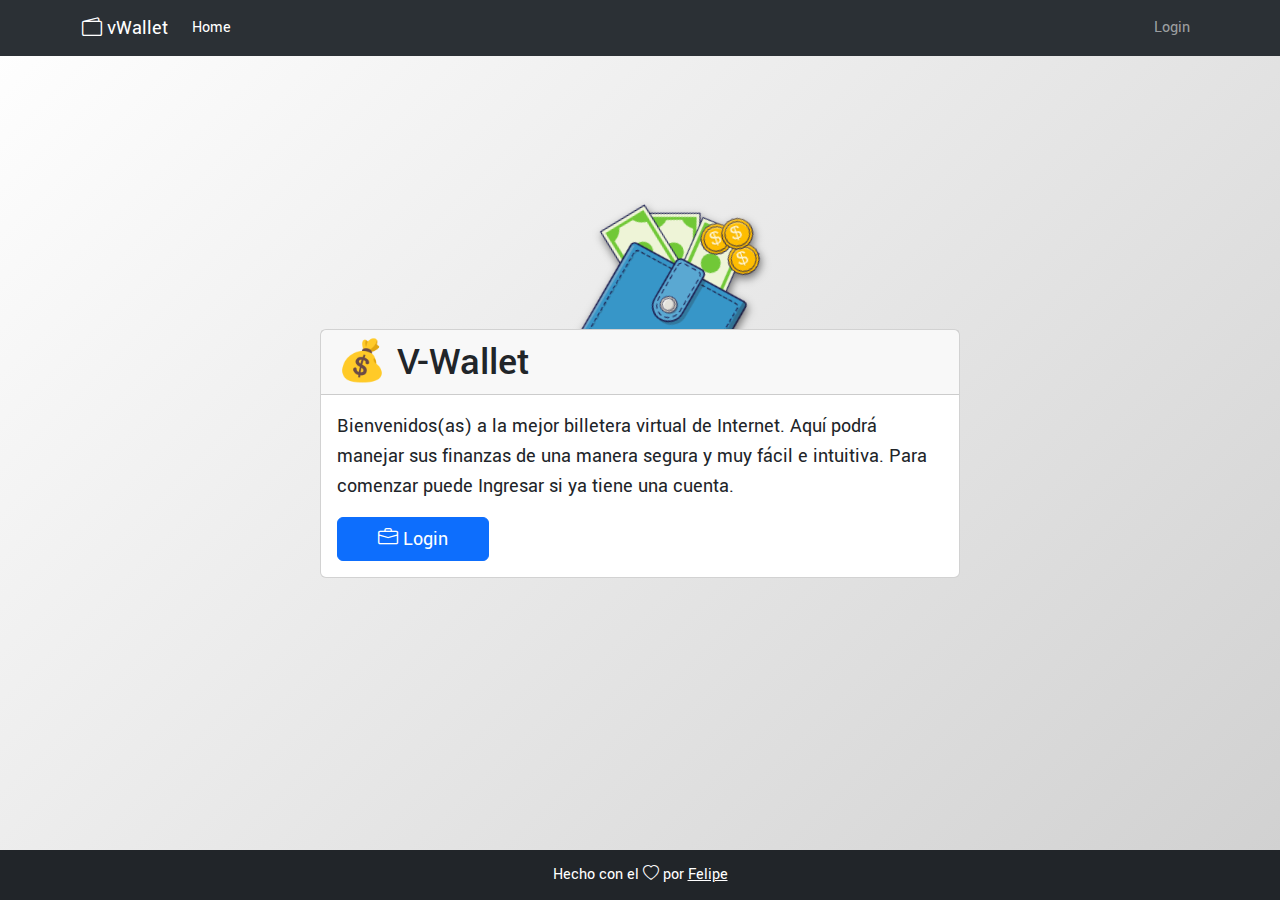
<file: index.html>
<!doctype html>
<html lang="es">
<head>
    <meta charset="UTF-8">
    <meta name="viewport"
          content="width=device-width, user-scalable=no, initial-scale=1.0, maximum-scale=1.0, minimum-scale=1.0">
    <meta http-equiv="X-UA-Compatible" content="ie=edge">
    <title>V-Wallet</title>

    <link rel="shortcut icon" href="./assets/media/images/favicon.ico" type="image/x-icon">

    <!-- CSS Bootstrap -->
    <link href="https://cdn.jsdelivr.net/npm/bootstrap@5.3.3/dist/css/bootstrap.min.css" rel="stylesheet"
          integrity="sha384-QWTKZyjpPEjISv5WaRU9OFeRpok6YctnYmDr5pNlyT2bRjXh0JMhjY6hW+ALEwIH" crossorigin="anonymous">

    <!-- Bootstrap Icons -->
    <link rel="stylesheet" href="https://cdn.jsdelivr.net/npm/bootstrap-icons@1.11.3/font/bootstrap-icons.min.css">

    <!-- CSS Styles -->
    <link rel="stylesheet" href="./assets/css/styles.css">

</head>
<body>
<div class="d-flex flex-column overflow-hidden min-vh-100 vh-100">

    <header class="bg-dark text-white text-center">
        <nav class="navbar navbar-expand-lg bg-body-tertiary" data-bs-theme="dark">
            <div class="container">
                <a class="navbar-brand" href="./index.html"><i class="bi bi-wallet2"></i> vWallet</a>
                <button class="navbar-toggler" type="button" data-bs-toggle="collapse" data-bs-target="#navbarText"
                        aria-controls="navbarText" aria-expanded="false" aria-label="Toggle navigation">
                    <span class="navbar-toggler-icon"></span>
                </button>
                <div class="collapse navbar-collapse" id="navbarText">
                    <ul class="navbar-nav me-auto mb-2 mb-lg-0">
                        <li class="nav-item">
                            <a class="nav-link active" aria-current="page" href="./index.html">Home</a>
                        </li>
                    </ul>
                    <ul class="navbar-nav ml-auto">
                        <li class="nav-item">
                            <a class="nav-link" aria-current="page" href="./pages/login.html">
                                Login
                            </a>
                        </li>
                    </ul>
                </div>
            </div>
        </nav>
    </header>
    <main role="main" class="flex-grow-1 overflow-auto d-flex flex-column justify-content-center align-items-center">
        <div class="card col-11 col-sm-10 col-lg-8 col-xl-6">
            <img class="wallet-icon" src="./assets/media/images/wallet.svg" alt="Wallet icon">
            <h1 class="card-header">💰 V-Wallet</h1>
            <div class="card-body">
                <p class="fs-5">
                    Bienvenidos(as) a la mejor billetera virtual de Internet. Aquí podrá manejar sus finanzas
                    de una manera segura y muy fácil e intuitiva. Para comenzar puede Ingresar si ya tiene una cuenta.
                </p>
                <a id="login-btn" class="login-btn btn btn-primary fs-5 col-12 col-sm-12 col-lg-3 col-xl-3" href="./pages/login.html">
                    <i class="bi bi-briefcase"></i>
                    Login
                </a>
            </div>
        </div>
    </main>

    <footer class="flex-grow-0 bg-dark text-white d-flex justify-content-center align-items-center">
        <div class="container text-center">
            <div class="fs-6">Hecho con el <i class="bi bi-heart"></i> por <a href="https://uncodigo.com/" class="text-white">Felipe</a></div>
        </div>
    </footer>

</div>


<!-- Bootstrap Js -->
<script src="https://cdn.jsdelivr.net/npm/bootstrap@5.3.3/dist/js/bootstrap.bundle.min.js"
        integrity="sha384-YvpcrYf0tY3lHB60NNkmXc5s9fDVZLESaAA55NDzOxhy9GkcIdslK1eN7N6jIeHz"
        crossorigin="anonymous"></script>
<!-- JavaScript -->
<script src="./assets/js/main.js" type="module"></script>
</body>
</html>
</file>
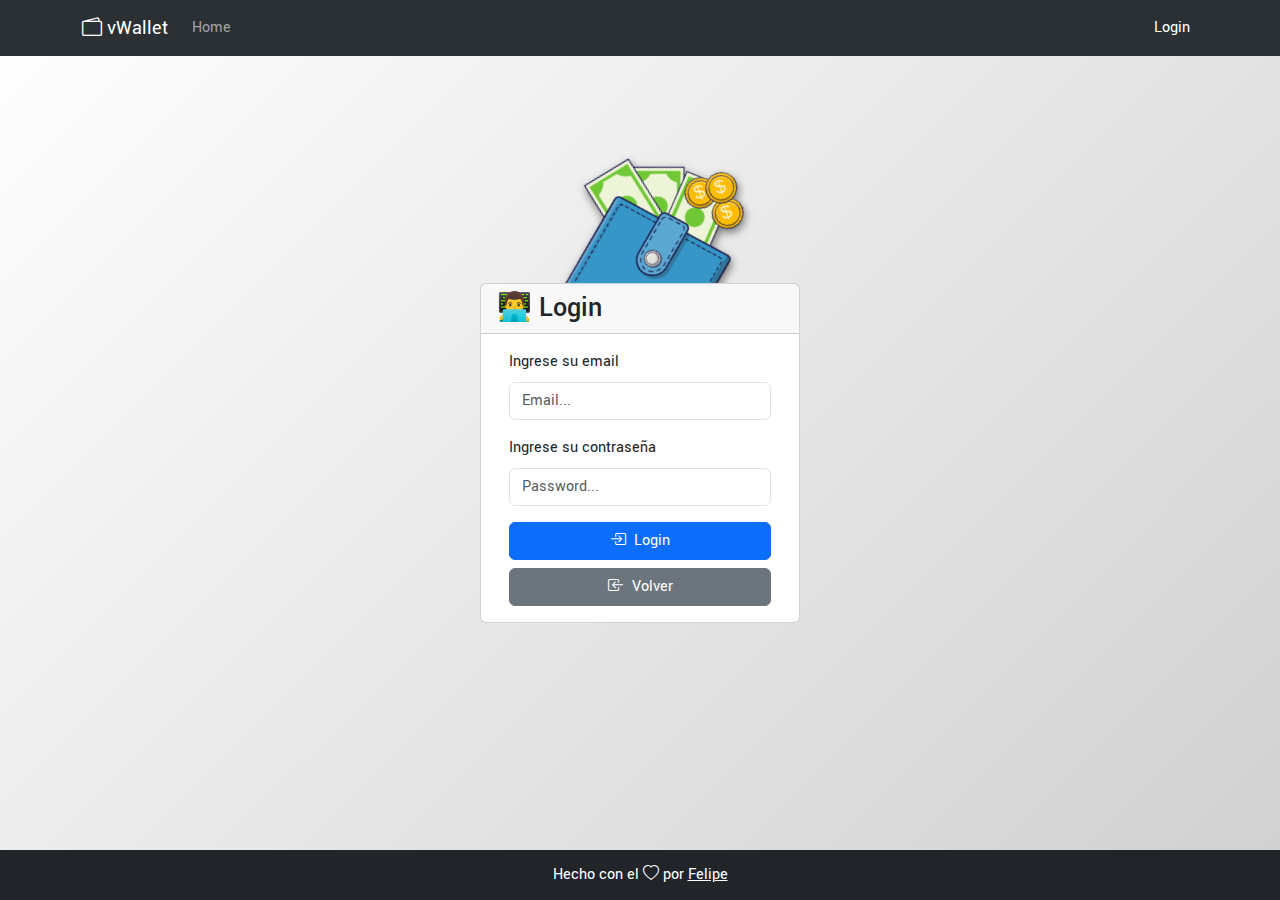
<file: pages/deposit.html>
<!doctype html>
<html lang="es">
<head>
    <meta charset="UTF-8">
    <meta name="viewport"
          content="width=device-width, user-scalable=no, initial-scale=1.0, maximum-scale=1.0, minimum-scale=1.0">
    <meta http-equiv="X-UA-Compatible" content="ie=edge">
    <title>Depositar - V-Wallet</title>

    <link rel="shortcut icon" href="../assets/media/images/favicon.ico" type="image/x-icon">

    <!-- CSS Bootstrap -->
    <link href="https://cdn.jsdelivr.net/npm/bootstrap@5.3.3/dist/css/bootstrap.min.css" rel="stylesheet"
          integrity="sha384-QWTKZyjpPEjISv5WaRU9OFeRpok6YctnYmDr5pNlyT2bRjXh0JMhjY6hW+ALEwIH" crossorigin="anonymous">

    <!-- Bootstrap Icons -->
    <link rel="stylesheet" href="https://cdn.jsdelivr.net/npm/bootstrap-icons@1.11.3/font/bootstrap-icons.min.css">

    <!-- CSS Styles -->
    <link rel="stylesheet" href="../assets/css/styles.css">

</head>
<body>
<div id="loader"></div>
<div id="overlay"></div>
<div class="d-flex flex-column overflow-hidden min-vh-100 vh-100">
    <header class="bg-dark text-white text-center">
        <nav class="navbar navbar-expand-lg bg-body-tertiary" data-bs-theme="dark">
            <div class="container">
                <a class="navbar-brand" href="../index.html"><i class="bi bi-wallet2"></i> vWallet</a>
                <button class="navbar-toggler" type="button" data-bs-toggle="collapse" data-bs-target="#navbarText"
                        aria-controls="navbarText" aria-expanded="false" aria-label="Toggle navigation">
                    <span class="navbar-toggler-icon"></span>
                </button>
                <div class="collapse navbar-collapse" id="navbarText">
                    <ul class="navbar-nav me-auto mb-2 mb-lg-0">
                        <li class="nav-item">
                            <a class="nav-link" aria-current="page" href="../index.html">Home</a>
                        </li>
                    </ul>
                    <ul class="navbar-nav ml-auto">
                        <li class="nav-item">
                            <a class="nav-link" aria-current="page" href="#">
                                <i class="bi bi-person-fill-gear"></i> Config
                            </a>
                        </li>
                        <li class="nav-item">
                            <a class="nav-link" id="logout-link" aria-current="page" href="#">
                                <i class="bi bi-box-arrow-right"></i> Salir
                            </a>
                        </li>
                    </ul>
                </div>
            </div>
        </nav>
    </header>
    <main class="container flex-grow-1 overflow-auto d-flex flex-column justify-content-center align-items-center"
          role="main">
        <div class="card col-12 col-sm-12 col-lg-12 col-xl-12 my-3">
            <img class="wallet-icon" src="../assets/media/images/wallet.svg" alt="Wallet icon">
            <h1 class="card-header fs-3">🏦 Depositar</h1>
            <div class="card-body">
                <form class="w-100">
                    <div class="mb-3">
                        <label for="deposit-amount" class="form-label fs-5">
                            Moto a depositar:
                        </label>
                        <input type="number" placeholder="Ingresar un monto..." class="form-control fs-3" id="deposit-amount" required>
                    </div>
                    <div id="alert-deposit-fail" class="alert alert-danger">
                        Ingrese un monto válido
                    </div>
                    <a id="btn-deposit" class="mb-2 w-100 d-flex justify-content-center gap-2 btn btn-lg btn-primary">
                        <i class="bi bi-piggy-bank-fill"></i>
                        Depositar
                    </a>
                    <a class="w-100 d-flex justify-content-center gap-2 btn btn-lg btn-secondary" href="./menu.html">
                        <i class="bi bi-box-arrow-in-left"></i>
                        Volver al menú
                    </a>
                </form>
            </div>
        </div>
    </main>

    <footer class="flex-grow-0 bg-dark text-white d-flex justify-content-center align-items-center">
        <div class="container text-center">
            <div class="fs-6">Hecho con el <i class="bi bi-heart"></i> por <a href="https://uncodigo.com/"
                                                                              class="text-white">Felipe</a></div>
        </div>
    </footer>

</div>
<!-- Jquery -->
<script src="https://code.jquery.com/jquery-3.7.1.min.js" integrity="sha256-/JqT3SQfawRcv/BIHPThkBvs0OEvtFFmqPF/lYI/Cxo=" crossorigin="anonymous"></script>

<!-- Bootstrap Js -->
<script src="https://cdn.jsdelivr.net/npm/bootstrap@5.3.3/dist/js/bootstrap.bundle.min.js"
        integrity="sha384-YvpcrYf0tY3lHB60NNkmXc5s9fDVZLESaAA55NDzOxhy9GkcIdslK1eN7N6jIeHz"
        crossorigin="anonymous"></script>
        
<!-- JavaScript -->
<script src="../assets/js/main.js" type="module"></script>
</body>
</html>
</file>
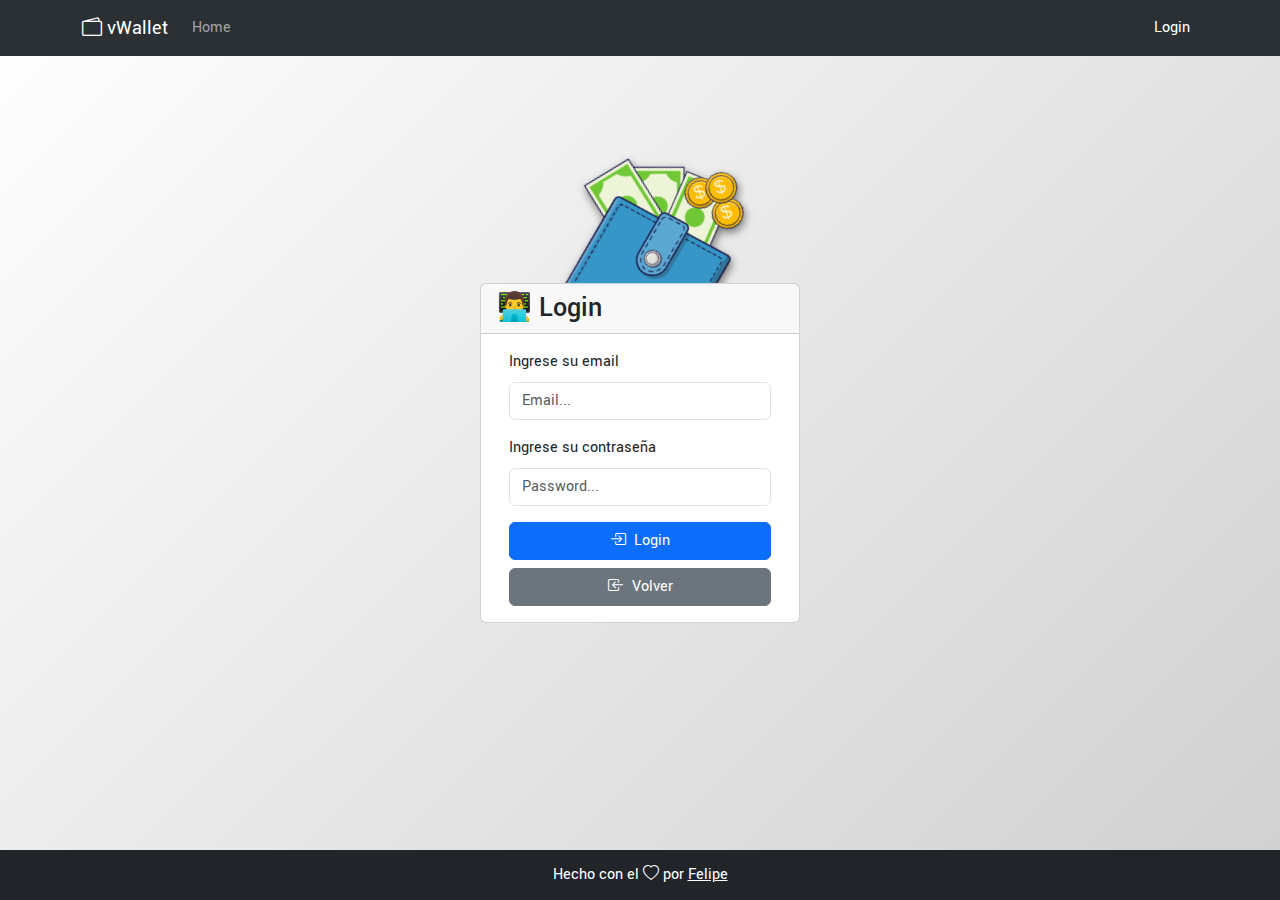
<file: pages/login.html>
<!doctype html>
<html lang="es">
<head>
    <meta charset="UTF-8">
    <meta name="viewport"
          content="width=device-width, user-scalable=no, initial-scale=1.0, maximum-scale=1.0, minimum-scale=1.0">
    <meta http-equiv="X-UA-Compatible" content="ie=edge">
    <title>Login - V-Wallet</title>

    <link rel="shortcut icon" href="../assets/media/images/favicon.ico" type="image/x-icon">

    <!-- CSS Bootstrap -->
    <link href="https://cdn.jsdelivr.net/npm/bootstrap@5.3.3/dist/css/bootstrap.min.css" rel="stylesheet"
          integrity="sha384-QWTKZyjpPEjISv5WaRU9OFeRpok6YctnYmDr5pNlyT2bRjXh0JMhjY6hW+ALEwIH" crossorigin="anonymous">

    <!-- Bootstrap Icons -->
    <link rel="stylesheet" href="https://cdn.jsdelivr.net/npm/bootstrap-icons@1.11.3/font/bootstrap-icons.min.css">

    <!-- CSS Styles -->
    <link rel="stylesheet" href="../assets/css/styles.css">

</head>
<body>
<div id="loader"></div>
<div id="overlay"></div>
<div class="d-flex flex-column overflow-hidden min-vh-100 vh-100">

    <header class="bg-dark text-white text-center">
        <nav class="navbar navbar-expand-lg bg-body-tertiary" data-bs-theme="dark">
            <div class="container">
                <a class="navbar-brand" href="../index.html"><i class="bi bi-wallet2"></i> vWallet</a>
                <button class="navbar-toggler" type="button" data-bs-toggle="collapse" data-bs-target="#navbarText"
                        aria-controls="navbarText" aria-expanded="false" aria-label="Toggle navigation">
                    <span class="navbar-toggler-icon"></span>
                </button>
                <div class="collapse navbar-collapse" id="navbarText">
                    <ul class="navbar-nav me-auto mb-2 mb-lg-0">
                        <li class="nav-item">
                            <a class="nav-link" aria-current="page" href="../index.html">Home</a>
                        </li>
                    </ul>
                    <ul class="navbar-nav ml-auto">
                        <li class="nav-item">
                            <a class="nav-link active" aria-current="page" href="../pages/login.html">
                                Login
                            </a>
                        </li>
                    </ul>
                </div>
            </div>
        </nav>
    </header>
    <main role="main" class="flex-grow-1 overflow-auto d-flex flex-column justify-content-center align-items-center">
        <div class="card col-11 col-sm-8 col-lg-6 col-xl-3">
            <img class="wallet-icon" src="../assets/media/images/wallet.svg" alt="Wallet icon">
            <h1 class="card-header fs-3">👨‍💻 Login</h1>
            <div class="card-body d-flex justify-content-center">
                <form id="login-form" class="col-11" novalidate>
                    <div id="alert-login-fail" class="alert alert-danger">
                        Usuario o password incorrectos
                    </div>
                    <div class="mb-3">
                        <label for="email" class="form-label">
                            Ingrese su email
                        </label>
                        <input type="email" placeholder="Email..." class="form-control" id="email" required>
                        <div id="invalid-email" class="invalid-feedback">
                            Por favor ingrese su correo
                        </div>
                        <div id="valid-email" class="valid-feedback">
                            Súper bien
                        </div>
                    </div>
                    <div class="mb-3">
                        <label for="password" class="form-label">
                            Ingrese su contraseña
                        </label>
                        <input type="password" placeholder="Password..." class="form-control" id="password"
                               min="6" required>
                        <div id="invalid-password" class="invalid-feedback">
                            Por favor ingrese su contraseña
                        </div>
                        <div id="valid-password" class="valid-feedback">
                            Súper bien
                        </div>
                    </div>
                    <button type="submit" class="mb-2 w-100 d-flex justify-content-center gap-2 btn btn-primary" href="./menu.html">
                        <i class="bi bi-box-arrow-in-right"></i>
                        Login
                    </button>
                    <a class="w-100 d-flex justify-content-center gap-2 btn btn-secondary" href="../index.html">
                        <i class="bi bi-box-arrow-in-left"></i>
                        Volver
                    </a>
                </form>
            </div>
        </div>
    </main>

    <footer class="flex-grow-0 bg-dark text-white d-flex justify-content-center align-items-center">
        <div class="container text-center">
            <div class="fs-6">Hecho con el <i class="bi bi-heart"></i> por <a href="https://uncodigo.com/"
                                                                              class="text-white">Felipe</a></div>
        </div>
    </footer>

</div>

<!-- Jquery -->
<script src="https://code.jquery.com/jquery-3.7.1.min.js" integrity="sha256-/JqT3SQfawRcv/BIHPThkBvs0OEvtFFmqPF/lYI/Cxo=" crossorigin="anonymous"></script>

<!-- Bootstrap Js -->
<script src="https://cdn.jsdelivr.net/npm/bootstrap@5.3.3/dist/js/bootstrap.bundle.min.js"
        integrity="sha384-YvpcrYf0tY3lHB60NNkmXc5s9fDVZLESaAA55NDzOxhy9GkcIdslK1eN7N6jIeHz"
        crossorigin="anonymous"></script>
<!-- JavaScript -->
<script src="../assets/js/main.js" type="module"></script>
</body>
</html>
</file>
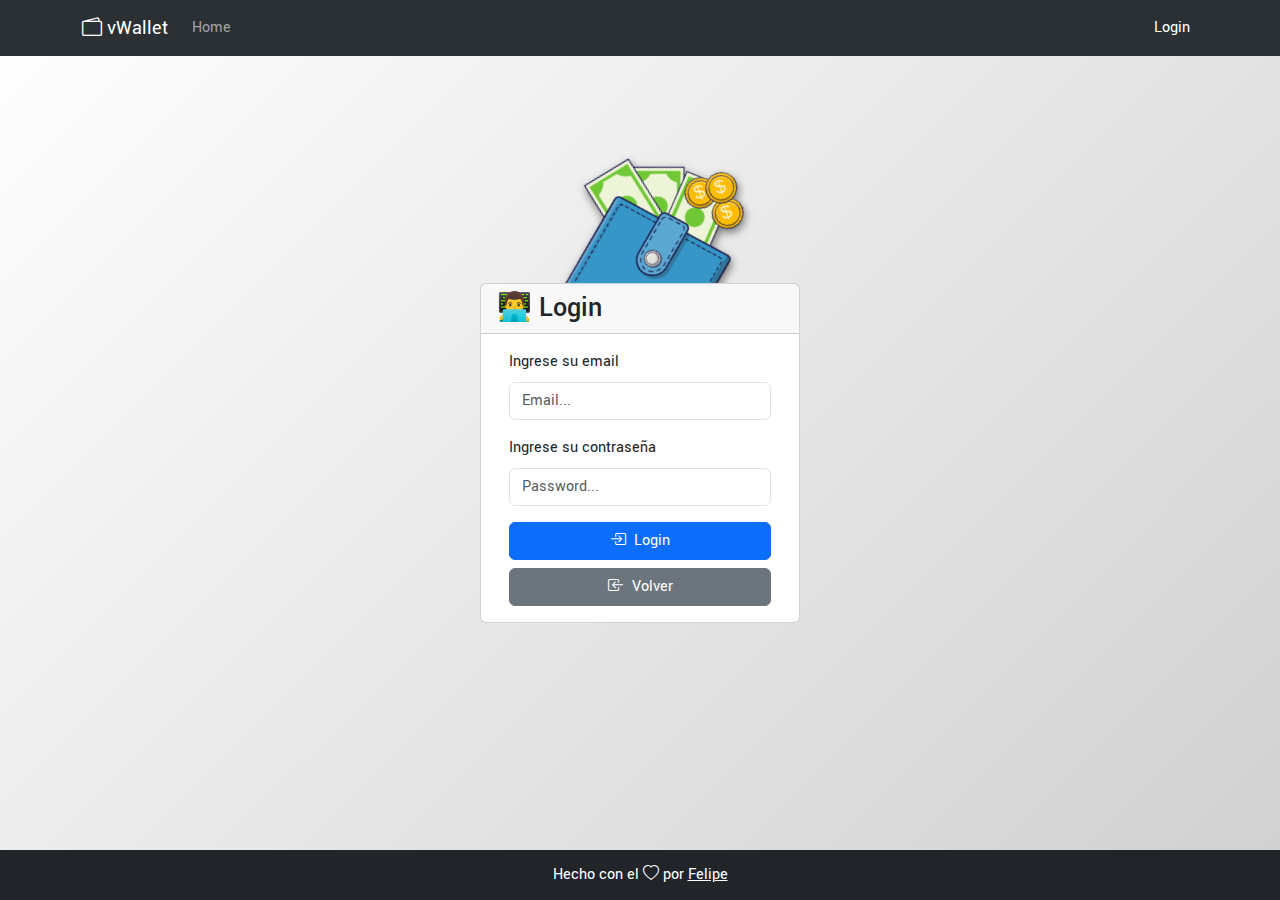
<file: pages/menu.html>
<!doctype html>
<html lang="es">
<head>
    <meta charset="UTF-8">
    <meta name="viewport"
          content="width=device-width, user-scalable=no, initial-scale=1.0, maximum-scale=1.0, minimum-scale=1.0">
    <meta http-equiv="X-UA-Compatible" content="ie=edge">
    <title>Menú - V-Wallet</title>

    <link rel="shortcut icon" href="../assets/media/images/favicon.ico" type="image/x-icon">

    <!-- CSS Bootstrap -->
    <link href="https://cdn.jsdelivr.net/npm/bootstrap@5.3.3/dist/css/bootstrap.min.css" rel="stylesheet"
          integrity="sha384-QWTKZyjpPEjISv5WaRU9OFeRpok6YctnYmDr5pNlyT2bRjXh0JMhjY6hW+ALEwIH" crossorigin="anonymous">

    <!-- Bootstrap Icons -->
    <link rel="stylesheet" href="https://cdn.jsdelivr.net/npm/bootstrap-icons@1.11.3/font/bootstrap-icons.min.css">

    <!-- CSS Styles -->
    <link rel="stylesheet" href="../assets/css/styles.css">

</head>
<body>
<div class="d-flex flex-column overflow-hidden min-vh-100 vh-100">
    <header class="bg-dark text-white text-center">
        <nav class="navbar navbar-expand-lg bg-body-tertiary" data-bs-theme="dark">
            <div class="container">
                <a class="navbar-brand" href="../index.html"><i class="bi bi-wallet2"></i> vWallet</a>
                <button class="navbar-toggler" type="button" data-bs-toggle="collapse" data-bs-target="#navbarText"
                        aria-controls="navbarText" aria-expanded="false" aria-label="Toggle navigation">
                    <span class="navbar-toggler-icon"></span>
                </button>
                <div class="collapse navbar-collapse" id="navbarText">
                    <ul class="navbar-nav me-auto mb-2 mb-lg-0">
                        <li class="nav-item">
                            <a class="nav-link" aria-current="page" href="../index.html">Home</a>
                        </li>
                    </ul>
                    <ul class="navbar-nav ml-auto">
                        <li class="nav-item">
                            <a class="nav-link" aria-current="page" href="#">
                                <i class="bi bi-person-fill-gear"></i> Config
                            </a>
                        </li>
                        <li class="nav-item">
                            <a class="nav-link" id="logout-link" aria-current="page" href="#">
                                <i class="bi bi-box-arrow-right"></i> Salir
                            </a>
                        </li>
                    </ul>
                </div>
            </div>
        </nav>
    </header>
    <main class="container flex-grow-1 overflow-auto d-flex flex-column justify-content-center align-items-center"
          role="main">
        <div class="card col-12 col-sm-12 col-lg-12 col-xl-12 my-3">
            <img class="wallet-icon" src="../assets/media/images/wallet.svg" alt="Wallet icon">
            <h1 class="card-header fs-3">
                <i class="bi bi-person-circle"></i>
                <span id="welcome-message"></span>
                <i class="bi bi-stars"></i>
                Elige una opción
            </h1>
            <div class="card-body">
                <ul class="list-group w-100">
                    <li class="list-group-item d-flex flex-column align-items-center">
                        <h2 id="balance" class="available-balance fs-2 fw-bold">
                            $60.000 CLP
                        </h2>
                        <span class="badge text-bg-success fs-6">
                            <i class="bi bi-wallet2"></i>
                            Saldo en tu cuenta
                        </span>
                    </li>
                    <li class="list-group-item">
                        <a class="btn-principal-menu w-100 btn btn-lg btn-primary d-flex flex-column align-items-center" href="./deposit.html">
                            <i class="bi bi-piggy-bank-fill"></i>
                            <span>
                                Depositar
                            </span>
                        </a>
                    </li>
                    <li class="list-group-item">
                        <a class="btn-principal-menu w-100 btn btn-lg btn-primary d-flex flex-column align-items-center" href="./send-money.html">
                            <i class="bi bi-cash-stack"></i>
                            Enviar dinero
                        </a>
                    </li>
                    <li class="list-group-item">
                        <a class="btn-principal-menu w-100 btn btn-lg btn-primary d-flex flex-column align-items-center" href="./transactions.html">
                            <i class="bi bi-bar-chart-fill"></i>
                            Últimos movimientos
                        </a>
                    </li>
                </ul>
            </div>
        </div>
    </main>

    <footer class="flex-grow-0 bg-dark text-white d-flex justify-content-center align-items-center">
        <div class="container text-center">
            <div class="fs-6">Hecho con el <i class="bi bi-heart"></i> por <a href="https://uncodigo.com/"
                                                                              class="text-white">Felipe</a></div>
        </div>
    </footer>

</div>

<!-- Toaster Bootstrap -->
<div class="toast-container toast-check">
    <div id="liveToast" class="toast" role="alert" aria-live="assertive" aria-atomic="true">
        <div class="toast-header">
            <strong class="me-auto"><i class="bi bi-check-circle-fill text-success"></i> Deposito exitoso</strong>
            <small>Ahora</small>
            <button type="button" class="btn-close" data-bs-dismiss="toast" aria-label="Close"></button>
        </div>
        <div class="toast-body">
            Su depósito fue agregado con éxito!
        </div>
    </div>
</div>

<div class="toast-container toast-check">
    <div id="liveToastTransfer" class="toast" role="alert" aria-live="assertive" aria-atomic="true">
        <div class="toast-header">
            <strong class="me-auto"><i class="bi bi-check-circle-fill text-success"></i> Transferencia exitosa</strong>
            <small>Ahora</small>
            <button type="button" class="btn-close" data-bs-dismiss="toast" aria-label="Close"></button>
        </div>
        <div class="toast-body">
            Su transferencia fue realizada con éxito!
        </div>
    </div>
</div>

<!-- Jquery -->
<script src="https://code.jquery.com/jquery-3.7.1.min.js" integrity="sha256-/JqT3SQfawRcv/BIHPThkBvs0OEvtFFmqPF/lYI/Cxo=" crossorigin="anonymous"></script>

<!-- Bootstrap Js -->
<script src="https://cdn.jsdelivr.net/npm/bootstrap@5.3.3/dist/js/bootstrap.bundle.min.js"
        integrity="sha384-YvpcrYf0tY3lHB60NNkmXc5s9fDVZLESaAA55NDzOxhy9GkcIdslK1eN7N6jIeHz"
        crossorigin="anonymous"></script>
<!-- JavaScript -->
<script src="../assets/js/main.js" type="module"></script>
</body>
</html>
</file>
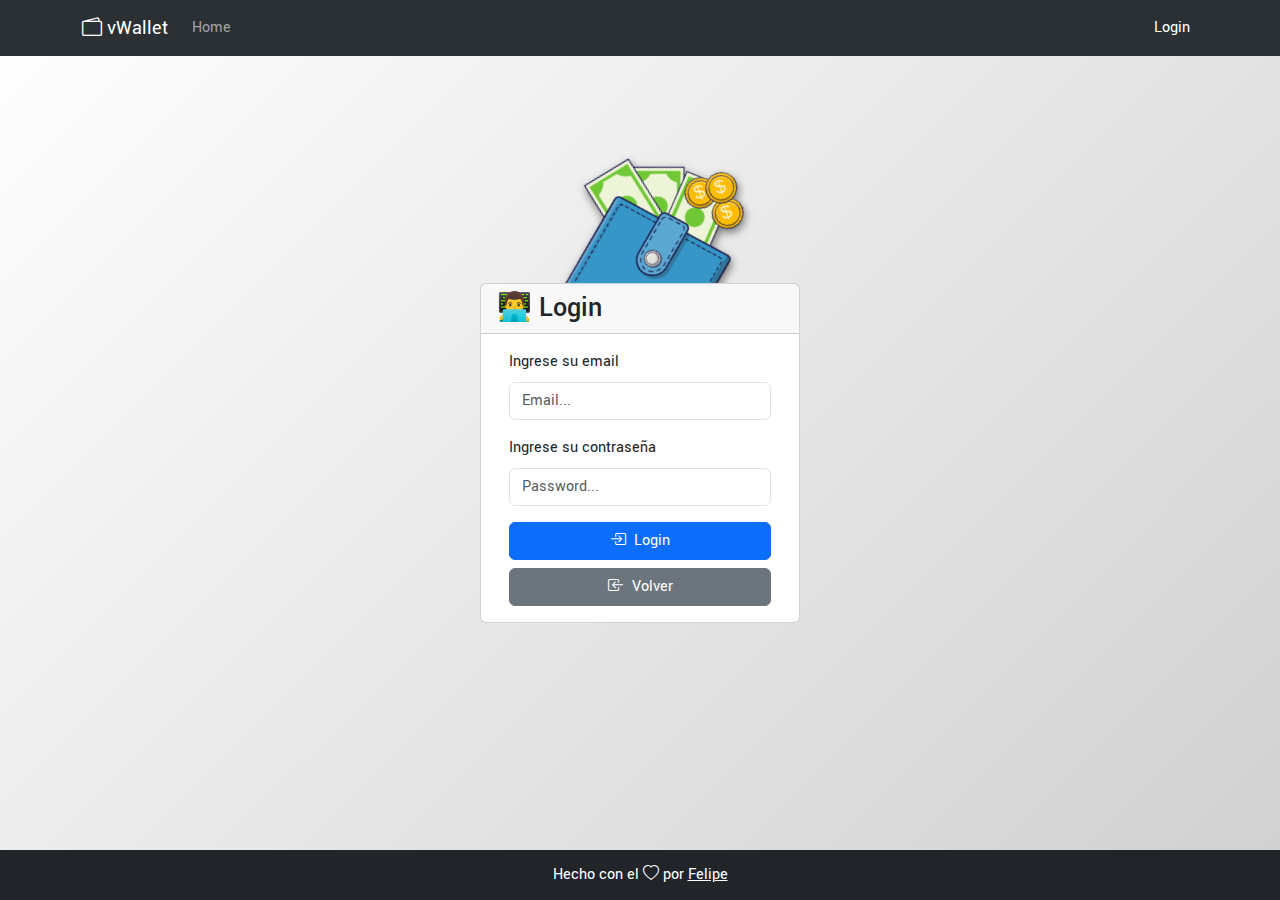
<file: pages/send-money.html>
<!doctype html>
<html lang="es">

<head>
    <meta charset="UTF-8">
    <meta name="viewport"
        content="width=device-width, user-scalable=no, initial-scale=1.0, maximum-scale=1.0, minimum-scale=1.0">
    <meta http-equiv="X-UA-Compatible" content="ie=edge">
    <title>Enviar dinero - V-Wallet</title>

    <link rel="shortcut icon" href="../assets/media/images/favicon.ico" type="image/x-icon">

    <!-- CSS Bootstrap -->
    <link href="https://cdn.jsdelivr.net/npm/bootstrap@5.3.3/dist/css/bootstrap.min.css" rel="stylesheet"
        integrity="sha384-QWTKZyjpPEjISv5WaRU9OFeRpok6YctnYmDr5pNlyT2bRjXh0JMhjY6hW+ALEwIH" crossorigin="anonymous">

    <!-- Bootstrap Icons -->
    <link rel="stylesheet" href="https://cdn.jsdelivr.net/npm/bootstrap-icons@1.11.3/font/bootstrap-icons.min.css">

    <!-- CSS Styles -->
    <link rel="stylesheet" href="../assets/css/styles.css">

</head>

<body>
    <div id="loader"></div>
    <div id="overlay"></div>
    <div class="d-flex flex-column">
        <header class="bg-dark text-white text-center">
            <nav class="navbar navbar-expand-lg bg-body-tertiary" data-bs-theme="dark">
                <div class="container">
                    <a class="navbar-brand" href="../index.html"><i class="bi bi-wallet2"></i> vWallet</a>
                    <button class="navbar-toggler" type="button" data-bs-toggle="collapse" data-bs-target="#navbarText"
                        aria-controls="navbarText" aria-expanded="false" aria-label="Toggle navigation">
                        <span class="navbar-toggler-icon"></span>
                    </button>
                    <div class="collapse navbar-collapse" id="navbarText">
                        <ul class="navbar-nav me-auto mb-2 mb-lg-0">
                            <li class="nav-item">
                                <a class="nav-link" aria-current="page" href="../index.html">Home</a>
                            </li>
                        </ul>
                        <ul class="navbar-nav ml-auto">
                            <li class="nav-item">
                                <a class="nav-link" aria-current="page" href="#">
                                    <i class="bi bi-person-fill-gear"></i> Config
                                </a>
                            </li>
                            <li class="nav-item">
                                <a class="nav-link" id="logout-link" aria-current="page" href="../pages/login.html">
                                    <i class="bi bi-box-arrow-right"></i> Salir
                                </a>
                            </li>
                        </ul>
                    </div>
                </div>
            </nav>
        </header>
        <main class="container pt-5" role="main">
            <div class="card col-12 col-sm-12 col-lg-12 col-xl-12 card-special">
                <img class="wallet-icon" src="../assets/media/images/wallet.svg" alt="Wallet icon">
                <h1 class="card-header fs-3">🏦 Enviar dinero</h1>
                <div class="card-body">
                    <div class="mb-3">
                        <label for="search-contact-input" class="form-label fs-5">
                            Buscar contacto:
                        </label>
                        <input type="text" placeholder="Escribir..." class="form-control fs-3" id="search-contact-input"
                            required>
                    </div>
                    <a class="mb-2 w-100 d-flex justify-content-center gap-2 btn btn-lg btn-primary"
                        data-bs-toggle="modal" data-bs-target="#addContactModal">
                        <i class="bi bi-person-add"></i>
                        Agregar un contacto
                    </a>
                    <hr />
                    <h4>Contactos</h4>
                    <button type="button" id="btn-show-all-contacts" class="btn btn-sm btn-success">(mostrar
                        todos)</button>
                    <div class="accordion accordion-flush my-3" id="accordion-contacts">
                    </div>

                    <a class="w-100 d-flex justify-content-center gap-2 btn btn-lg btn-secondary" href="./menu.html">
                        <i class="bi bi-box-arrow-in-left"></i>
                        Volver al menú
                    </a>
                </div>
            </div>
        </main>

        <footer class="bg-dark text-white d-flex justify-content-center align-items-center">
            <div class="container text-center">
                <div class="fs-6">Hecho con el <i class="bi bi-heart"></i> por <a href="https://uncodigo.com/"
                        class="text-white">Felipe</a></div>
            </div>
        </footer>

    </div>

    <!-- Modal -->
    <div class="modal fade" id="addContactModal" tabindex="-1" role="dialog" aria-labelledby="miModalLabel"
        aria-hidden="true">
        <div class="modal-dialog modal-dialog-centered" role="document">
            <div class="modal-content">
                <form id="add-account-contact">
                    <div class="modal-header">
                        <h5 class="modal-title" id="miModalLabel">
                            <i class="bi bi-person-add"></i>
                            Agregar contacto
                        </h5>
                        <button type="button" class="btn-close" data-bs-dismiss="modal" aria-label="Close"></button>
                    </div>
                    <div class="modal-body">
                        <div id="alert-add-contact-fail" class="alert alert-danger">
                            Todos los campos son requeridos
                        </div>
                        <div class="mb-3">
                            <label for="contact-name" class="form-label">Nombre contacto</label>
                            <div class="input-group mb-3">
                                <span class="input-group-text" id="basic-addon1">
                                    <i class="bi bi-person-add"></i>
                                </span>
                                <input type="text" placeholder="Nombre completo..." class="form-control"
                                    id="contact-name" aria-describedby="emailHelp" name="contact_name"
                                    id="contact_name">
                            </div>
                        </div>
                        <div class="mb-3">
                            <label for="nick_name" class="form-label">Alias contacto</label>
                            <div class="input-group mb-3">
                                <span class="input-group-text" id="basic-addon2">
                                    <i class="bi bi-person-plus-fill"></i>
                                </span>
                                <input type="text" placeholder="Alias o nick..." class="form-control" id="nick_name"
                                    name="nick_name">
                            </div>
                        </div>
                        <div class="mb-3">
                            <label for="bank" class="form-label">Banco</label>
                            <div class="input-group mb-3">
                                <span class="input-group-text" id="basic-addon3">
                                    <i class="bi bi-bank"></i>
                                </span>
                                <select class="form-select" id="bank" name="bank">
                                    <option value="">Seleccionar banco...</option>
                                    <option value="santander">Banco Santander Chile</option>
                                    <option value="bci">Banco de Crédito e Inversiones (BCI)</option>
                                    <option value="bice">Banco BICE</option>
                                    <option value="bbva">Banco BBVA Chile</option>
                                    <option value="scotiabank">Scotiabank Chile</option>
                                </select>
                            </div>
                        </div>
                        <div class="mb-3">
                            <label for="account-type" class="form-label">Tipo cuenta</label>
                            <div class="input-group mb-3">
                                <span class="input-group-text" id="basic-addon4">
                                    <i class="bi bi-safe2"></i>
                                </span>
                                <select id="account-type" class="form-select" id="account_type" name="account_type">
                                    <option value="">Seleccionar tipo cuenta...</option>
                                    <option value="corriente">Cuenta Corriente</option>
                                    <option value="vista">Cuenta Vista</option>
                                    <option value="ahorro">Cuenta de Ahorro</option>
                                    <option value="chequera">Cuenta con Chequera</option>
                                </select>
                            </div>
                        </div>
                        <div class="mb-3">
                            <label for="account_number" class="form-label">Número de cuenta</label>
                            <div class="input-group mb-3">
                                <span class="input-group-text" id="basic-addon5">
                                    <i class="bi bi-person-vcard"></i>
                                </span>
                                <input type="number" placeholder="Ejemplo: 000001" class="form-control"
                                    id="account_number" name="account_number">
                            </div>
                        </div>
                        <div class="mb-3">
                            <label for="account_email" class="form-label">Email</label>
                            <div class="input-group mb-3">
                                <span class="input-group-text" id="basic-addon6">
                                    <i class="bi bi-envelope-at"></i>
                                </span>
                                <input type="email" placeholder="ejemplo@ejemplo.com" class="form-control"
                                    id="account_email" name="account_email">
                            </div>
                        </div>
                    </div>
                    <div class="modal-footer">
                        <button type="button" class="btn btn-secondary" data-bs-dismiss="modal">Cerrar</button>
                        <button type="submit" class="btn btn-primary">Guardar contacto</button>
                    </div>
                </form>
            </div>
        </div>
    </div>

    <!-- Modal Send Money -->
    <div id="modal-send-money" class="modal fade" tabindex="-1">
        <div class="modal-dialog">
            <div class="modal-content">
                <div class="modal-header">
                    <h5 class="modal-title">Enviar dinero</h5>
                    <button type="button" class="btn-close" data-bs-dismiss="modal" aria-label="Close"></button>
                </div>
                <div class="modal-body">
                    <div class="alert alert-warning" id="alert-warn-qty"></div>
                    ¿Cuanto dinero quieres enviar a <span id="contact-send-money-name"></span>?
                    <div class="mb-3">
                        <label for="send-money-qty" class="form-label">Ingrese el monto:</label>
                        <input type="number" class="form-control" id="send-money-qty">
                    </div>
                </div>
                <div class="modal-footer">
                    <button type="button" class="btn btn-secondary" data-bs-dismiss="modal">Close</button>
                    <button type="button" id="send-money-btn" class="btn btn-primary">Enviar</button>
                </div>
            </div>
        </div>
    </div>

    <!-- Jquery -->
    <script src="https://code.jquery.com/jquery-3.7.1.min.js"
        integrity="sha256-/JqT3SQfawRcv/BIHPThkBvs0OEvtFFmqPF/lYI/Cxo=" crossorigin="anonymous"></script>

    <!-- Bootstrap Js -->
    <script src="https://cdn.jsdelivr.net/npm/bootstrap@5.3.3/dist/js/bootstrap.bundle.min.js"
        integrity="sha384-YvpcrYf0tY3lHB60NNkmXc5s9fDVZLESaAA55NDzOxhy9GkcIdslK1eN7N6jIeHz"
        crossorigin="anonymous"></script>
    <!-- JavaScript -->
    <script src="../assets/js/main.js" type="module"></script>
</body>

</html>
</file>
<file: assets/css/styles.css>
/* Yantramanav Static from Google Font */
@import url('https://fonts.googleapis.com/css2?family=Yantramanav:wght@300;400;700&display=swap');

* {
    margin: 0;
    padding: 0;
    box-sizing: border-box;
    font-family: "Yantramanav", sans-serif !important;
}

body {
    background: linear-gradient(135deg, #ffffff, #d0d0d0);
}

footer {
    height: 50px;
}

.wallet-icon {
    width: 200px;
    position: absolute;
    top: -30px;
    right: 45%;
    transform: translate(50%, -50%) rotate(-20deg);
    z-index: -1;
    filter: drop-shadow(0px 4px 4px rgba(0, 0, 0, 0.5));
}

.btn-principal-menu {
    flex-direction: row!important;
    justify-content: center;
    gap: 5px;
}

.card-special {
    margin: 80px 0;
}

.cursor-pointer {
    cursor: pointer;
}

.toast-check {
    top: 70px;
    right: 10px;
    z-index: 1050;
}

#alert-login-fail, #alert-deposit-fail {
    display: none;
}

#loader {
    border: 8px solid #f3f3f3;
    border-top: 8px solid #3498db;
    border-radius: 50%;
    width: 60px;
    height: 60px;
    animation: spin 2s linear infinite;
    position: fixed;
    top: 50%;
    left: 50%;
    margin-top: -60px;
    margin-left: -60px;
    z-index: 9999;
    display: none;
}

#overlay {
    position: fixed;
    top: 0;
    left: 0;
    width: 100%;
    height: 100%;
    background-color: rgba(0, 0, 0, 0.5);
    z-index: 9998;
    display: none;
}

@keyframes spin {
    0% { transform: rotate(0deg); }
    100% { transform: rotate(360deg); }
}

/* Estilos para dispositivos móviles */
@media only screen and (max-width: 767px) {
    .wallet-icon {
        width: 150px;
        top: -25px;
    }
    .btn-principal-menu {
        flex-direction: column!important;
    }
    .available-balance {
        font-size: 42px!important;
    }
}

/* Estilos para tablets */
@media only screen and (min-width: 768px) and (max-width: 991px) {

}
</file>
